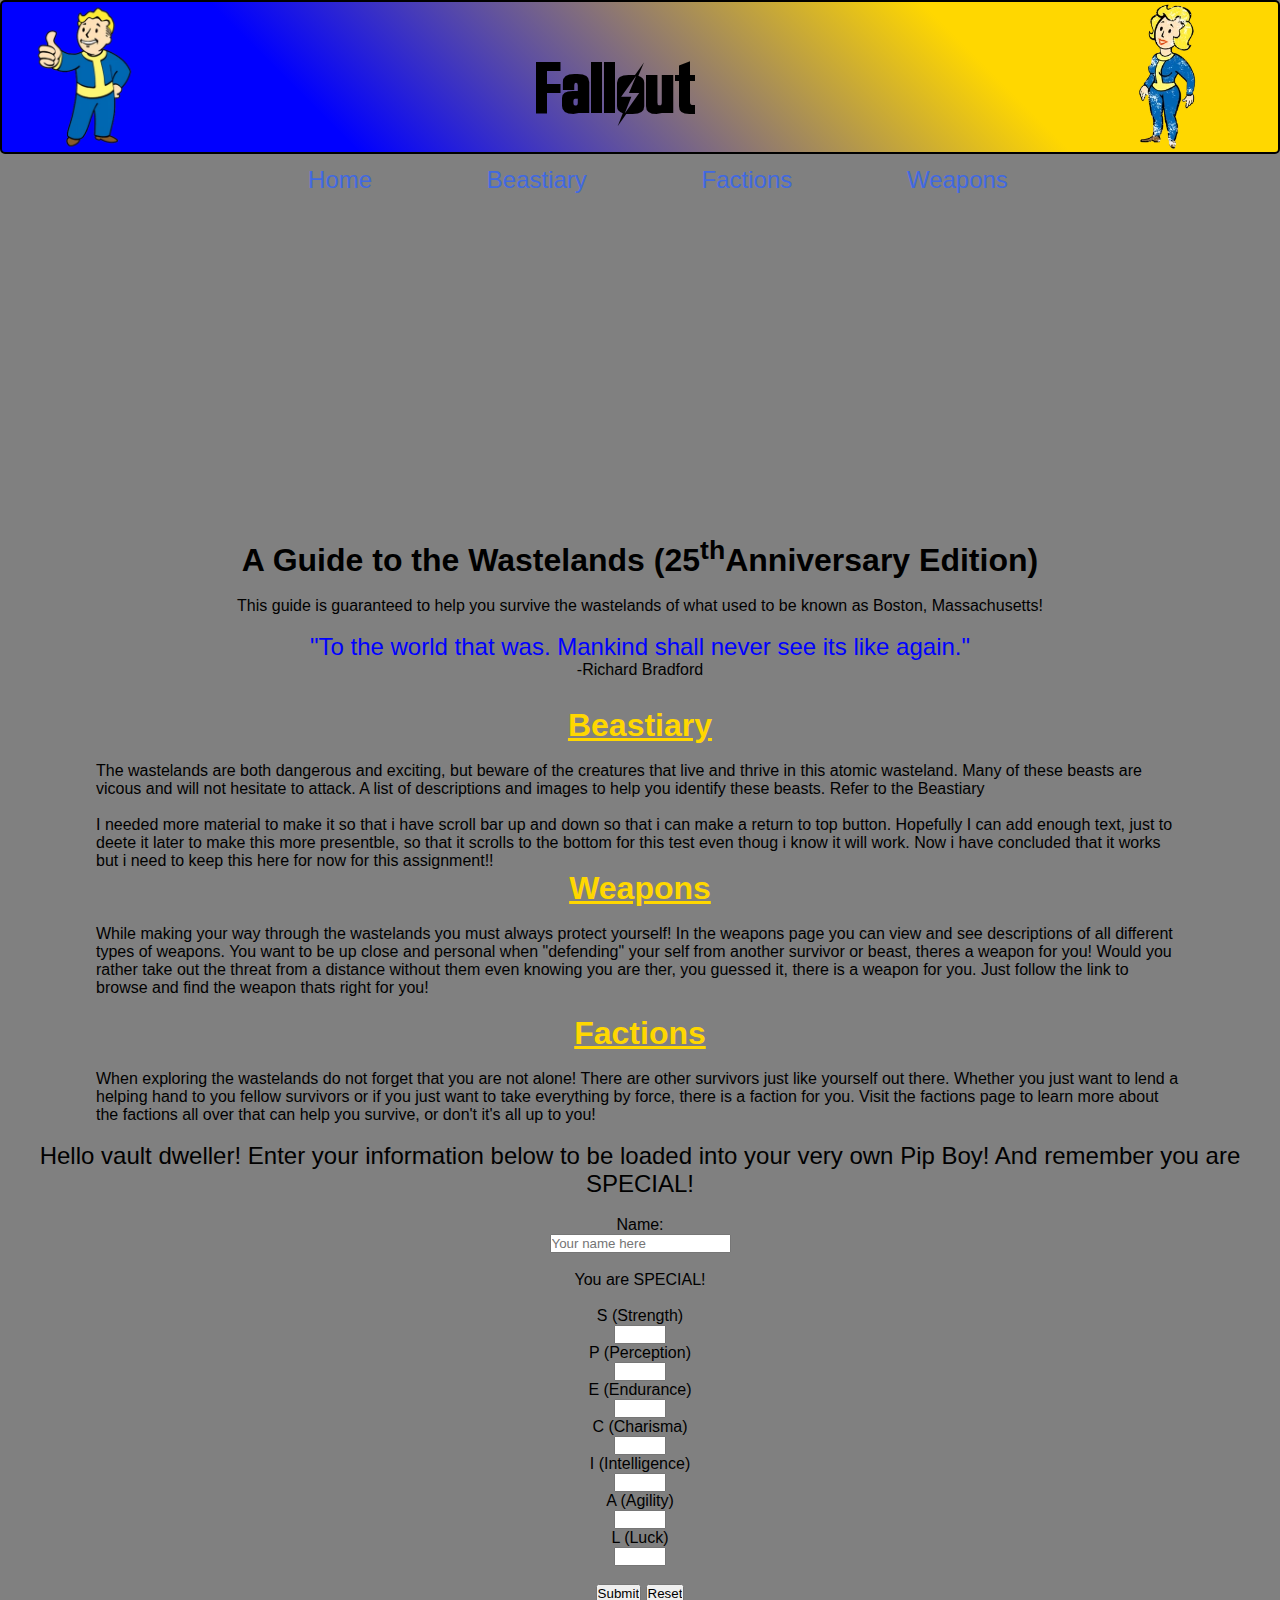
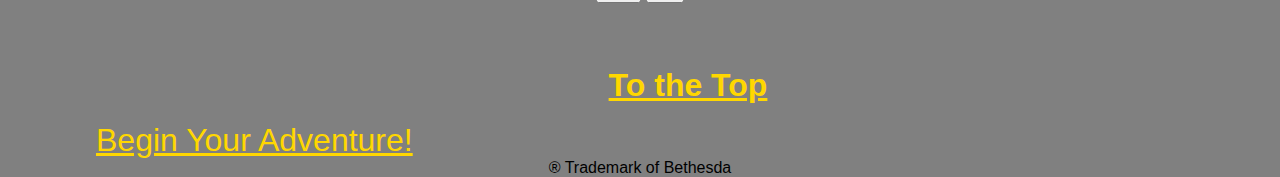
<file: Index.html>
<!DOCTYPE html>
<html lang="en">

<head>
    <meta charset="UTF-8">
    <meta http-equiv="X-UA-Compatible" content="IE=edge">
    <meta name="viewport" content="width=device-width, initial-scale=1.0">
    <link rel="stylesheet" href="css/styles.css">
    <link rel="stylesheet" href="css/nav-foot-head.css">
    <title>Fallout</title>
</head>

<body>
    <header>
        <img id="vboy1" src="images/Vault_Boy" alt="Vault_Boy" height="150">
        <img id="vboy2" src="images/Vault_Girl" alt="Vault_Girl" height="150">
        <h1>Fallout</h1>
    </header>

    <main>

        <nav id="nav_menu">
            <ul>
                <li><a href="Index.html">Home</a></li>
                <li><a href="Beast.html">Beastiary</a></li>
                <li><a href="Faction.html">Factions</a></li>
                <li><a href="Weapons.html">Weapons</a></li>
            </ul>
        </nav>
        <!--Music for main page-->
        <iframe width="100%" height="315" src="https://www.youtube.com/embed/oxHcQ4EabaU" title="YouTube video player"
            frameborder="0"
            allow="accelerometer; autoplay; clipboard-write; encrypted-media; gyroscope; picture-in-picture; web-share"
            allowfullscreen></iframe>


        <div id="guide">
            <h1>A Guide to the Wastelands (25<sup>th</sup>Anniversary Edition)</h1><br>
            <!--Look for quote to add either here, in-between the <p>'s or after<p>-->

            <p>This guide is guaranteed to help you survive the wastelands of what used to be known as Boston,
                Massachusetts!</p><br>

            <blockquote>"To the world that was. Mankind shall never see its like again."</blockquote>
            <p>-Richard Bradford</p><br>
        </div>

        <div id="bwf">

            <h2><a href="Beast.html">Beastiary</a></h2><br>

            <p>The wastelands are both dangerous and exciting, but beware of the creatures that live and thrive in this
                atomic wasteland. Many of these beasts are vicous and will not hesitate to attack. A list of
                descriptions
                and images to help you identify these beasts. Refer to the Beastiary</p><br>
            <p>I needed more material to make it so that i have scroll bar up and down so that i can make a return to
                top button. Hopefully I can add enough text, just to deete it later to make this more presentble, so
                that it scrolls to the bottom for this test even thoug i know it will work. Now i have concluded that it
                works but i need to keep this here for now for this assignment!!</p>

            <!--Possibly seperate into Melee weapons and Ranged. Will need img and descriptions-->

            <h2><a href="Weapons.html">Weapons</a></h2><br>

            <p>While making your way through the wastelands you must always protect yourself! In the weapons page you
                can
                view and see descriptions of all different types of weapons. You want to be up close and personal when
                "defending" your self from another survivor or beast, theres a weapon for you! Would you rather take out
                the
                threat from a distance without them even knowing you are ther, you guessed it, there is a weapon for
                you.
                Just follow the link to browse and find the weapon thats right for you!</p><br>
            <!--May seperate into "Good & Evil"; Need to find img and add description-->

            <h2><a href="Faction.html">Factions</a></h2><br>

            <p>When exploring the wastelands do not forget that you are not alone! There are other survivors just like
                yourself out there. Whether you just want to lend a helping hand to you fellow survivors or if you just
                want
                to take everything by force, there is a faction for you. Visit the factions page to learn more about the
                factions all over that can help you survive, or don't it's all up to you!</p><br>
        </div>

        <!-- form -->
        <p id="welcome">Hello vault dweller! Enter your information below to be loaded into your very own Pip Boy! And
            remember you are SPECIAL!</p>
        <br>
        <form>
            <label for="name">Name:</label><br>
            <input type="text" id="name" name="name" placeholder="Your name here"><br><br>
            <label for="special">You are SPECIAL!</label><br><br>
            <label for="s">S (Strength)</label><br>
            <input type="number" name="s" id="s" min="1" max="10"><br>
            <label for="p">P (Perception)</label><br>
            <input type="number" name="p" id="p" min="1" max="10"><br>
            <label for="e">E (Endurance)</label><br>
            <input type="number" name="e" id="e" min="1" max="10"><br>
            <label for="c">C (Charisma)</label><br>
            <input type="number" name="c" id="c" min="1" max="10"><br>
            <label for="i">I (Intelligence)</label><br>
            <input type="number" name="i" id="i" min="1" max="10"><br>
            <label for="a">A (Agility)</label><br>
            <input type="number" name="a" id="a" min="1" max="10"><br>
            <label for="l">L (Luck)</label><br>
            <input type="number" name="l" id="l" min="1" max="10"><br><br>
            <input type="submit">
            <input type="reset">
        </form>
    </main>
</body>

<footer>
    <p id="top"><a href="#">To the Top</a></p>
    <!--Needed character entity. Come up with something else later-->
    <br><a href="https://fallout.bethesda.net/en/games/fallout-4" target="_blank">Begin Your Adventure!</a>
    <p>&reg; Trademark of Bethesda</p>
</footer>

</html>
</file>
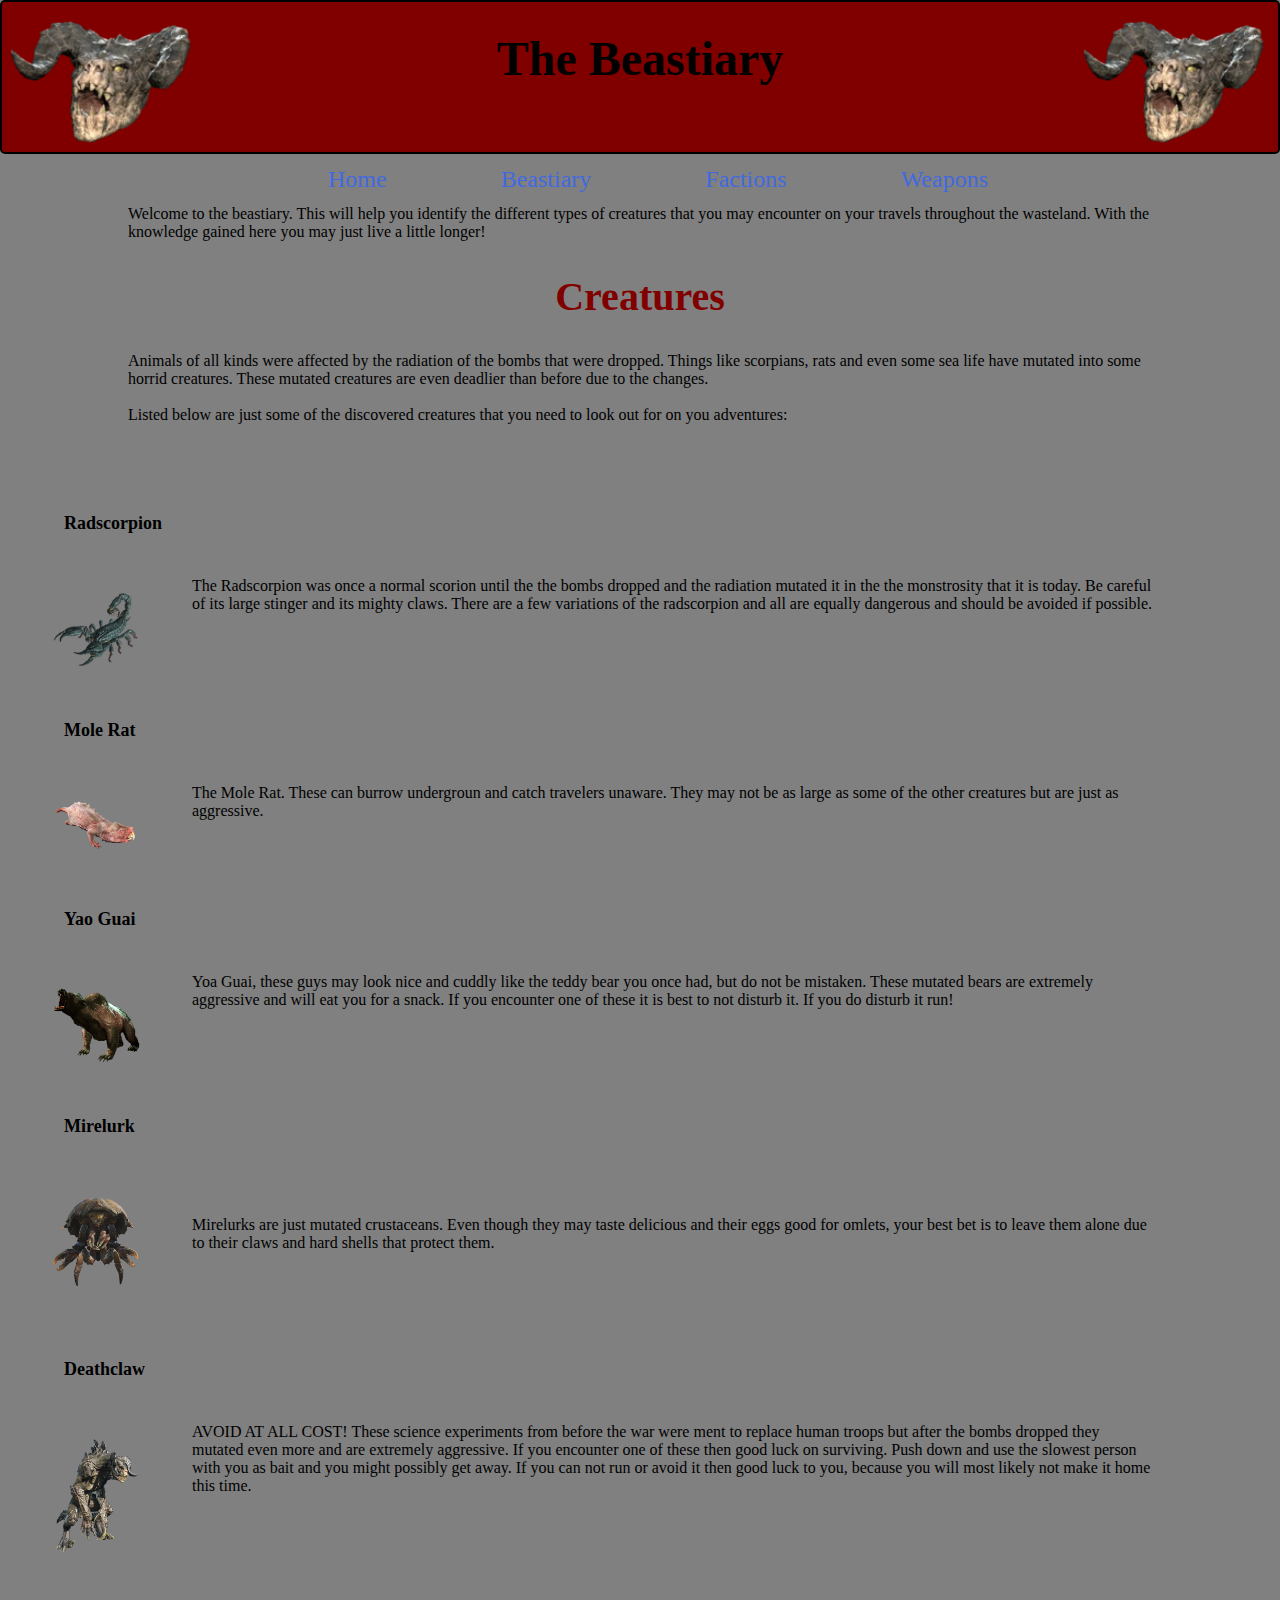
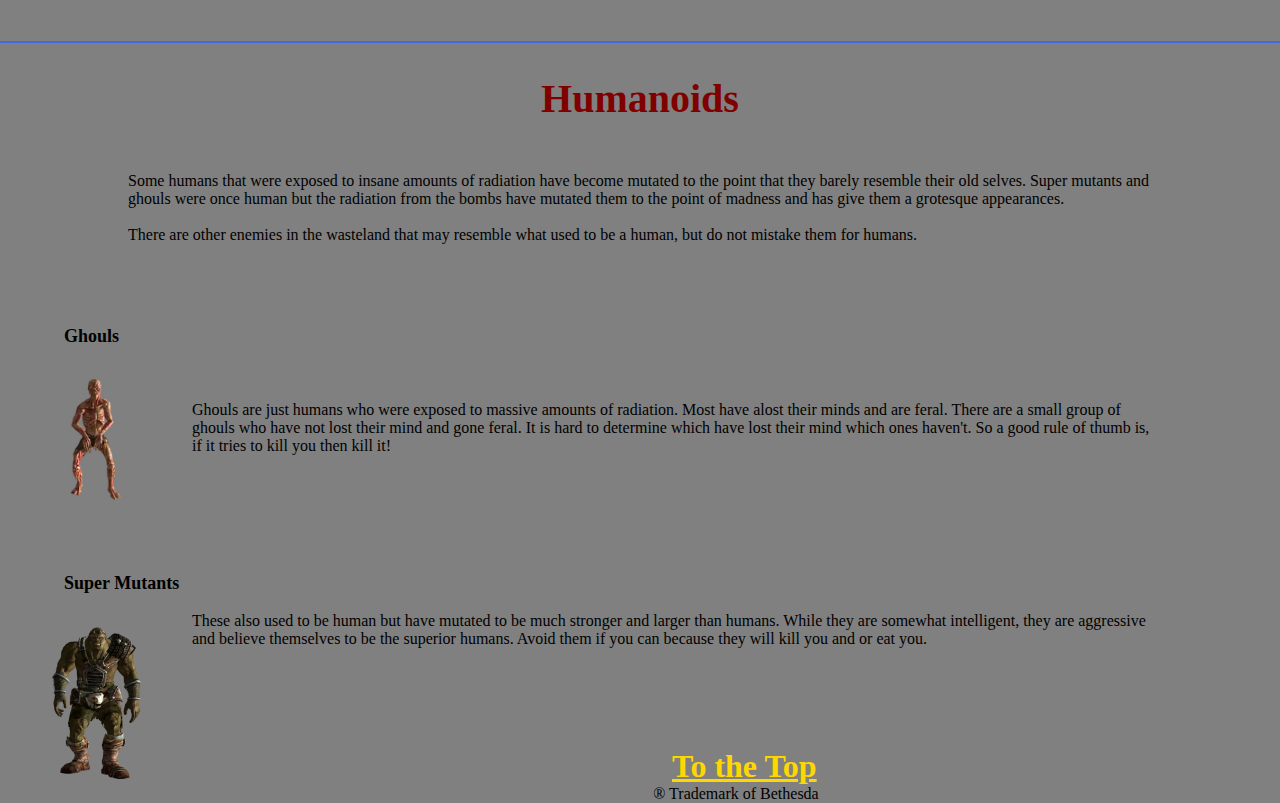
<file: Beast.html>
<!DOCTYPE html>
<html lang="en">

<head>
    <meta charset="UTF-8">
    <meta http-equiv="X-UA-Compatible" content="IE=edge">
    <meta name="viewport" content="width=device-width, initial-scale=1.0">
    <link rel="stylesheet" href="css/beaststyle.css">
    <link rel="stylesheet" href="css/nav-foot-head.css">
    <title>Beastiary</title>
</head>

<body>
    <header>
        <img id="death1" src="images/deathclaw_logo" alt="Deathclaw" height="150">
        <img id="death2" src="images/deathclaw_logo" alt="Deathclaw" height="150">
        <h1>The Beastiary</h1>
    </header>
    <main>
        <nav id="mobile_menu"></nav>
        <nav id="nav_menu">
            <ul>
                <li><a href="Index.html">Home</a></li>
                <li><a href="Beast.html">Beastiary</a></li>
                <li><a href="Faction.html">Factions</a></li>
                <li><a href="Weapons.html">Weapons</a></li>
            </ul>
        </nav>
        <p>Welcome to the beastiary. This will help you identify the different types of creatures that you may encounter
            on your travels throughout the wasteland. With the knowledge gained here you may just live a little longer!
        </p>

        <h2>Creatures</h2>

        <p>Animals of all kinds were affected by the radiation of the bombs that were dropped. Things like scorpians,
            rats and even some sea life have mutated into some horrid creatures. These mutated creatures are even
            deadlier than before due to the changes.</p><br>
        <p>Listed below are just some of the discovered creatures that you need to look out for on you adventures:</p>


        <div id="creatures">
            <ul>
                <li>Radscorpion</li><br>
                <img src="images/radscorpion.jpg" alt="radscorpion">
                <p>The Radscorpion was once a normal scorion until the the bombs dropped and the radiation mutated it in
                    the
                    the monstrosity that it is today. Be careful of its large stinger and its mighty claws. There are a
                    few
                    variations of the radscorpion and all are equally dangerous and should be avoided if possible.</p>
                <br>
                <li>Mole Rat</li><br>
                <img src="images/mole_rat" alt="mole_rat">
                <p>The Mole Rat. These can burrow undergroun and catch travelers unaware. They may not be as large as
                    some
                    of the other creatures but are just as aggressive.</p>
                <li>Yao Guai</li><br>
                <img src="images/Yao_guai" alt="yao_guai">
                <p>Yoa Guai, these guys may look nice and cuddly like the teddy bear you once had, but do not be
                    mistaken.
                    These mutated bears are extremely aggressive and will eat you for a snack. If you encounter one of
                    these
                    it is best to not disturb it. If you do disturb it run!</p><br>
                <li>Mirelurk</li><br>
                <img src="images/Mirelurk" alt="mirelurk"><br><br>
                <p>Mirelurks are just mutated crustaceans. Even though they may taste delicious and their eggs good for
                    omlets, your best bet is to leave them alone due to their claws and hard shells that protect them.
                </p><br>
                <li>Deathclaw</li><br>
                <img src="images/Deathclaw" alt="deathclaw">
                <p>AVOID AT ALL COST! These science experiments from before the war were ment to replace human troops
                    but
                    after the bombs dropped they mutated even more and are extremely aggressive. If you encounter one of
                    these then good luck on surviving. Push down and use the slowest person with you as bait and you
                    might
                    possibly get away. If you can not run or avoid it then good luck to you, because you will most
                    likely
                    not make it home this time. </p><br>
            </ul>
        </div>


        <h2>Humanoids</h2><br>
        <p>Some humans that were exposed to insane amounts of radiation have become mutated to the point that they
            barely resemble their old selves. Super mutants and ghouls were once human but the radiation from the
            bombs
            have mutated them to the point of madness and has give them a grotesque appearances.</p><br>

        <p>There are other enemies in the wasteland that may resemble what used to be a human, but do not mistake
            them
            for humans. </p><br>

        <div id="humanoid">
            <ul>
                <li>Ghouls</li><br>
                <img src="images/ghoul" alt="ghoul"><br><br>
                <p>Ghouls are just humans who were exposed to massive amounts of radiation. Most have alost their minds
                    and
                    are feral. There are a small group of ghouls who have not lost their mind and gone feral. It is hard
                    to
                    determine which have lost their mind which ones haven't. So a good rule of thumb is, if it tries to
                    kill
                    you then kill it!</p><br><br><br>
                <li>Super Mutants</li><br>
                <img src="images/Super_Mutant.png" alt="Super_Mutant">
                <p>These also used to be human but have mutated to be much stronger and larger than humans. While they
                    are
                    somewhat intelligent, they are aggressive and believe themselves to be the superior humans. Avoid
                    them
                    if you can because they will kill you and or eat you. </p>
            </ul>
        </div>

    </main>
</body>

<footer>
    <a id="top" href="#">To the Top</a><br>
    <p>&reg; Trademark of Bethesda</p>
</footer>

</html>
</file>
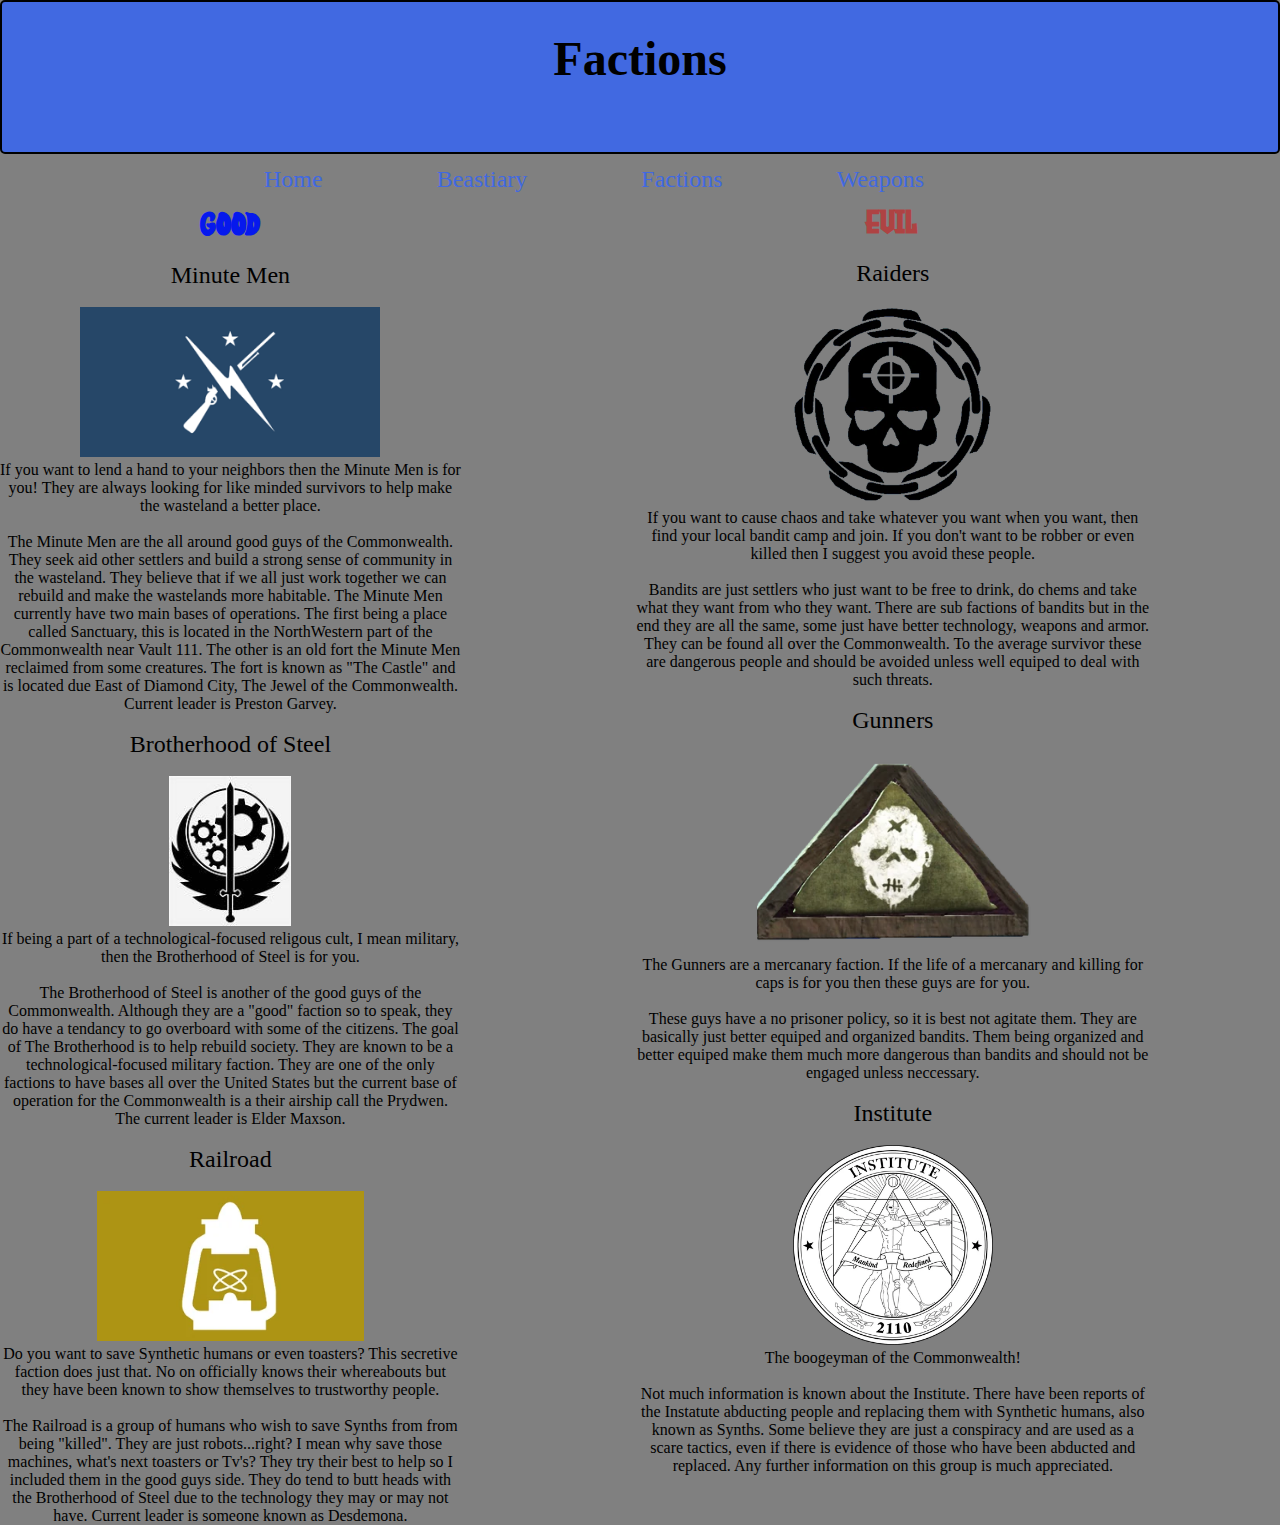
<file: Faction.html>
<!DOCTYPE html>
<html lang="en">

<head>
    <meta charset="UTF-8">
    <meta http-equiv="X-UA-Compatible" content="IE=edge">
    <meta name="viewport" content="width=device-width, initial-scale=1.0">
    <link rel="stylesheet" href="css/factionstyle.css">
    <link rel="stylesheet" href="css/nav-foot-head.css">
    <title>Factions</title>
</head>

<body>
    <header>
        <h1>Factions</h1>
    </header>
    <main>
        <nav id="nav_menu">
            <ul>
                <li><a href="Index.html">Home</a></li>
                <li><a href="Beast.html">Beastiary</a></li>
                <li><a href="Faction.html">Factions</a></li>
                <li><a href="Weapons.html">Weapons</a></li>
            </ul>
        </nav>

        <div id="good">
            <h2>Good</h2><br>
            <ul>
                <li>Minute Men</li><br>
                <img src="images/minutemen" alt="minutemen-flag">
                <p>If you want to lend a hand to your neighbors then the Minute Men is for you! They are always looking
                    for like minded survivors to help make the wasteland a better place.</p><br>
                <p>The Minute Men are the all around good guys of the Commonwealth. They seek aid other settlers and
                    build a strong sense of community in the wasteland. They believe that if we all just work together
                    we can rebuild and make the wastelands more habitable. The Minute Men currently have two main bases
                    of operations. The first being a place called Sanctuary, this is located in the NorthWestern part of
                    the Commonwealth near Vault 111. The other is an old fort the Minute Men reclaimed from some
                    creatures. The fort is known as "The Castle" and is located due East of Diamond City, The Jewel of
                    the Commonwealth. Current leader is Preston Garvey.</p><br>
                <li>Brotherhood of Steel</li><br>
                <img src="images/BoS" alt="Brotherhood-of-steel">
                <p>If being a part of a technological-focused religous cult, I mean military, then the Brotherhood of
                    Steel is for you.</p><br>
                <p>The Brotherhood of Steel is another of the good guys of the Commonwealth. Although they are a "good"
                    faction so to speak, they do have a tendancy to go overboard with some of the citizens. The goal of
                    The Brotherhood is to help rebuild society. They are known to be a technological-focused military
                    faction. They are one of the only factions to have bases all over the United States but the current
                    base of operation for the Commonwealth is a their airship call the Prydwen. The current leader is
                    Elder Maxson.</p><br>
                <li>Railroad</li><br>
                <img src="images/railroad" alt="railroad">
                <p>Do you want to save Synthetic humans or even toasters? This secretive faction does just that. No on
                    officially knows their whereabouts but they have been known to show themselves to trustworthy
                    people.</p><br>
                <p>The Railroad is a group of humans who wish to save Synths from from being "killed". They are just
                    robots...right? I mean why save those machines, what's next toasters or Tv's? They try their best to
                    help so I included them in the good guys side. They do tend to butt heads with the Brotherhood of
                    Steel due to the technology they may or may not have. Current leader is someone known as Desdemona.
                </p>
            </ul>
        </div>

        <div id="evil">
            <aside>
                <h2>Evil</h2><br>
                <ul>
                    <li>Raiders</li><br>
                    <img src="images/raider" alt="raider-flag">
                    <p>If you want to cause chaos and take whatever you want when you want, then find your local bandit
                        camp and join. If you don't want to be robber or even killed then I suggest you avoid these
                        people.</p><br>
                    <p>Bandits are just settlers who just want to be free to drink, do chems and take what they want
                        from who they want. There are sub factions of bandits but in the end they are all the same, some
                        just have better technology, weapons and armor. They can be found all over the Commonwealth. To
                        the average survivor these are dangerous people and should be avoided unless well equiped to
                        deal with such threats.</p><br>
                    <li>Gunners</li><br>
                    <img src="images/gunner" alt="gunner-flag">
                    <p>The Gunners are a mercanary faction. If the life of a mercanary and killing for caps is for you
                        then these guys are for you.</p><br>
                    <p>These guys have a no prisoner policy, so it is best not agitate them. They are basically just
                        better equiped and organized bandits. Them being organized and better equiped make them much
                        more dangerous than bandits and should not be engaged unless neccessary.</p><br>
                    <li>Institute</li><br>
                    <img src="images/institute" alt="institute-seal">
                    <p>The boogeyman of the Commonwealth!</p><br>
                    <p>Not much information is known about the Institute. There have been reports of the Instatute
                        abducting people and replacing them with Synthetic humans, also known as Synths. Some believe
                        they are just a conspiracy and are used as a scare tactics, even if there is evidence of those
                        who have been abducted and replaced. Any further information on this group is much appreciated.
                    </p>
                </ul>
            </aside>
        </div>
    </main>
</body>
<footer>

</footer>

</html>
</file>
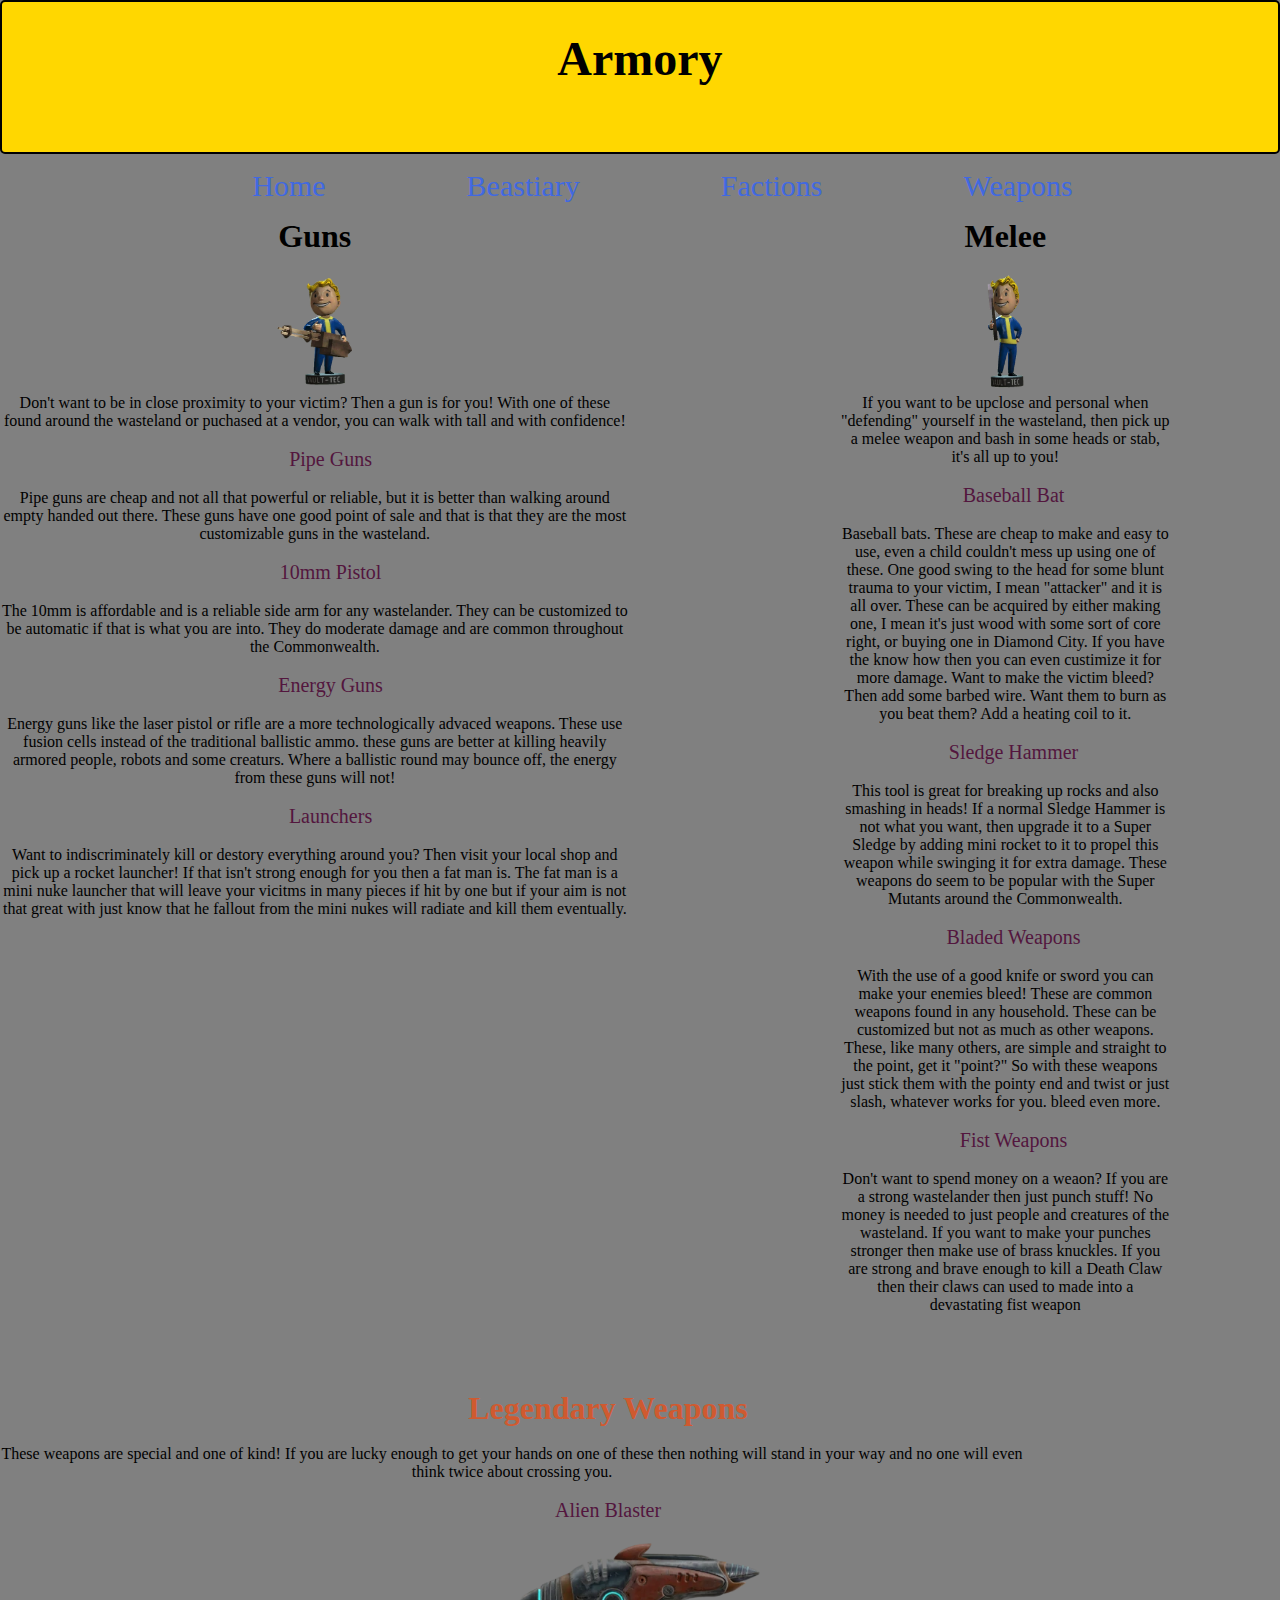
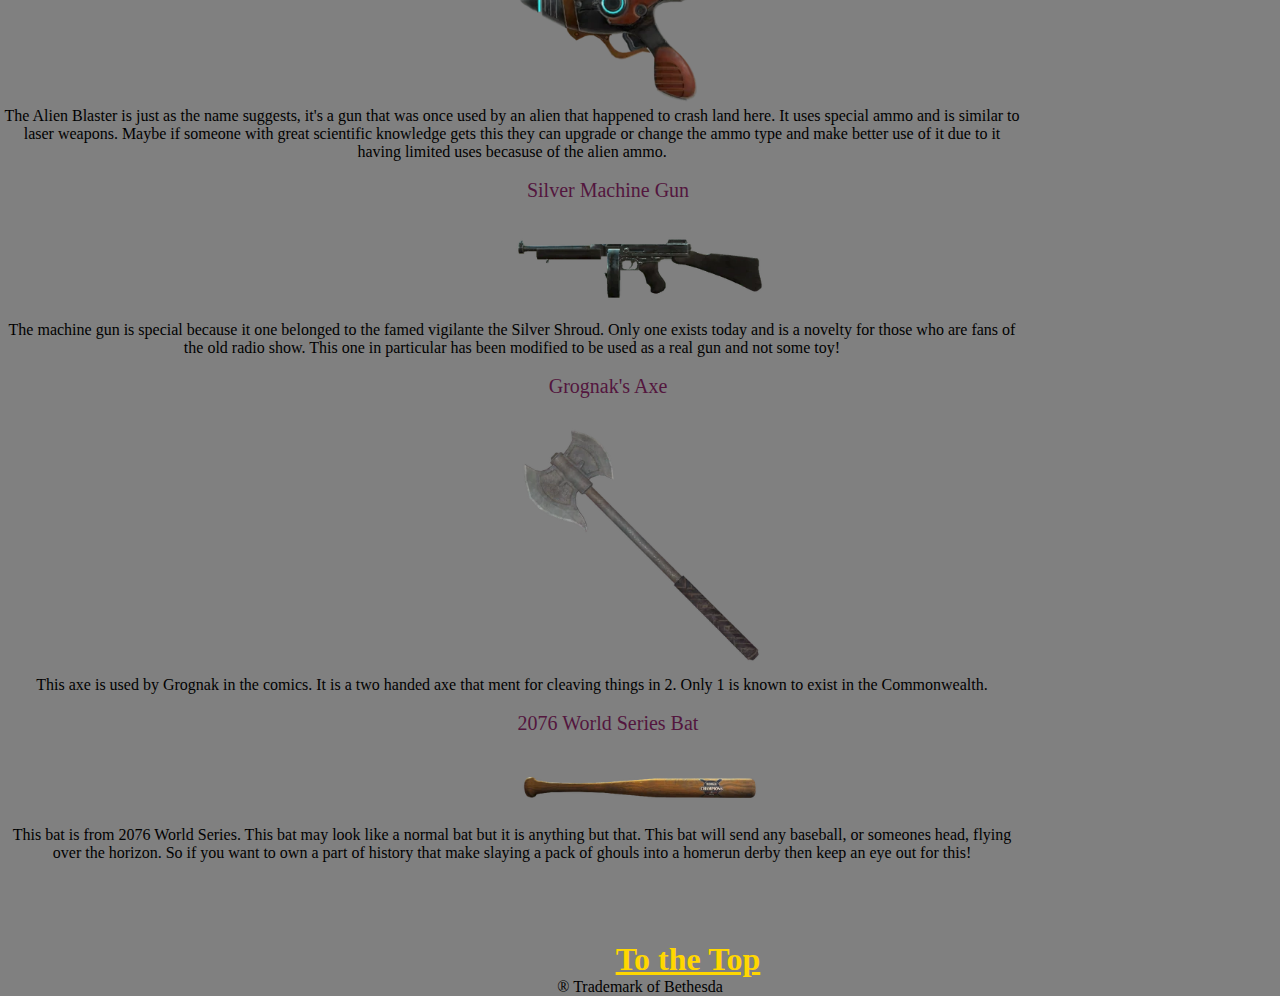
<file: Weapons.html>
<!DOCTYPE html>
<html lang="en">




<head>
    <meta charset="UTF-8">
    <meta http-equiv="X-UA-Compatible" content="IE=edge">
    <meta name="viewport" content="width=device-width, initial-scale=1.0">
    <link rel="stylesheet" href="css/weaponstyle.css">
    <link rel="stylesheet" href="css/nav-foot-head.css">
    <title>Weapons</title>
</head>

<body>
    <header>
        <h1>Armory</h1>
    </header>
    <main>
        <nav id="nav_menu">
            <ul>
                <li><a href="Index.html">Home</a></li>
                <li><a href="Beast.html">Beastiary</a></li>
                <li><a href="Faction.html">Factions</a></li>
                <li><a href="Weapons.html">Weapons</a></li>
            </ul>
        </nav>
        <div id="grid">
            <div id="gun">
                <h2>Guns</h2><br>
                <img src="images/gun_bobble" alt="gun-bobblehead" height="10%" width="20%">
                <p>Don't want to be in close proximity to your victim? Then a gun is for you! With one of these found
                    around
                    the
                    wasteland or puchased at a vendor, you can walk with tall and with confidence!</p><br>
                <ul>
                    <li>Pipe Guns</li><br>
                    <p>Pipe guns are cheap and not all that powerful or reliable, but it is better than walking around
                        empty
                        handed out there. These guns have one good point of sale and that is that they are the most
                        customizable
                        guns in the wasteland. </p><br>
                    <li>10mm Pistol</li><br>
                    <p>The 10mm is affordable and is a reliable side arm for any wastelander. They can be customized to
                        be
                        automatic if that is what you are into. They do moderate damage and are common throughout the
                        Commonwealth.</p><br>
                    <li>Energy Guns</li><br>
                    <p>Energy guns like the laser pistol or rifle are a more technologically advaced weapons. These use
                        fusion
                        cells instead of the traditional ballistic ammo.
                        these guns are better at killing heavily armored people, robots and some creaturs. Where a
                        ballistic
                        round may bounce off, the energy from these guns will not!</p><br>
                    <li>Launchers</li><br>
                    <p>Want to indiscriminately kill or destory everything around you? Then visit your local shop and
                        pick up a rocket launcher! If that isn't strong enough for you then a fat man is. The fat man is
                        a mini nuke launcher that will leave your vicitms in many pieces if hit by one but if your aim
                        is not that great with just know that he fallout from the mini nukes will radiate and kill them
                        eventually.</p>
                </ul>
            </div>
            <div id="melee">
                <h2>Melee</h2><br>
                <img src="images/melee_bobble.jpg" alt="melee-bobblehead" height="10%" width="30%">
                <p>If you want to be upclose and personal when "defending" yourself in the wasteland, then pick up a
                    melee
                    weapon and bash in some heads or stab, it's all up to you!</p><br>
                <ul>
                    <li>Baseball Bat</li><br>
                    <p>Baseball bats. These are cheap to make and easy to use, even a child couldn't mess up using one
                        of
                        these.
                        One good swing to the head for some blunt trauma to your victim, I mean "attacker" and it is all
                        over.
                        These can be acquired by either making one, I mean it's just wood with some sort of core right,
                        or
                        buying one in Diamond City. If you have the know how then you can even custimize it for more
                        damage.
                        Want to make the victim bleed? Then add some barbed wire. Want them to burn as you beat them?
                        Add a
                        heating coil to it.</p><br>

                    <li>Sledge Hammer</li><br>
                    <p>This tool is great for breaking up rocks and also smashing in heads! If a normal Sledge Hammer is
                        not
                        what you want, then upgrade it to a Super Sledge by adding mini rocket to it to propel this
                        weapon
                        while
                        swinging it for extra damage. These weapons do seem to be popular with the Super Mutants around
                        the
                        Commonwealth.</p><br>

                    <li>Bladed Weapons</li><br>
                    <p>With the use of a good knife or sword you can make your enemies bleed! These are common weapons
                        found
                        in
                        any household. These can be customized but not as much as other weapons. These, like many
                        others,
                        are
                        simple and straight to the point, get it "point?" So with these weapons just stick them with the
                        pointy
                        end and twist or just slash, whatever works for you.
                        bleed even more.</p><br>

                    <li>Fist Weapons</li><br>
                    <p>Don't want to spend money on a weaon? If you are a strong wastelander then just punch stuff! No
                        money
                        is
                        needed to just people and creatures of the wasteland. If you want to make your punches stronger
                        then
                        make use of brass knuckles. If you are strong and brave enough to kill a Death Claw then their
                        claws
                        can
                        used to made into a devastating fist weapon </p><br>
                </ul>
            </div>
            <div id="legend">
                <h2>Legendary Weapons</h2><br>
                <p>These weapons are special and one of kind! If you are lucky enough to get your hands on one of these
                    then
                    nothing will stand in your way and no one will even think twice about crossing you.</p><br>
                <ul>
                    <li>Alien Blaster</li><br>
                    <img src="images/alien" alt="alien-blaster" height="10%" width="20%">
                    <p>The Alien Blaster is just as the name suggests, it's a gun that was once used by an alien that
                        happened
                        to crash land here. It uses special ammo and is similar to laser weapons. Maybe if someone with
                        great
                        scientific knowledge gets this they can upgrade or change the ammo type and make better use of
                        it
                        due to
                        it having limited uses becasuse of the alien ammo.</p><br>
                    <li>Silver Machine Gun</li><br>
                    <img src="images/silver_gun.jpg" alt="silver-gun" height="10%" width="20%">
                    <p>The machine gun is special because it one belonged to the famed vigilante the Silver Shroud. Only
                        one
                        exists today and is a novelty for those who are fans of the old radio show. This one in
                        particular
                        has
                        been modified to be used as a real gun and not some toy!</p><br>
                    <li>Grognak's Axe</li><br>
                    <img src="images/grognak" alt="grognak-axe" height="5%" width="20%">
                    <p>This axe is used by Grognak in the comics. It is a two handed axe that ment for cleaving things
                        in 2.
                        Only 1 is known to exist in the Commonwealth.</p><br>
                    <li>2076 World Series Bat</li><br>
                    <img src="images/2076_bat" alt="2076-bat" height="10%" width="20%">
                    <p>This bat is from 2076 World Series. This bat may look like a normal bat but it is anything but
                        that.
                        This
                        bat will send any baseball, or someones head, flying over the horizon. So if you want to own a
                        part
                        of
                        history that make slaying a pack of ghouls into a homerun derby then keep an eye out for this!
                    </p>
                    <br>
                </ul>
            </div>
        </div>
    </main>
</body>
<footer>
    <p id="top"><a href="#">To the Top</a></p>
    <p>&reg; Trademark of Bethesda</p>
</footer>


</html>
</file>
<file: css/nav-foot-head.css>
* {
    padding: 0;
    margin: 0;
}

/*nav menu stuff*/

#nav_menu ul {
    list-style-type: none;
    text-align: center;
    font-size: 150%;
    margin: 0 5% 0 5%;

}

#nav_menu ul li {
    display: inline;
    padding: 0 1.5em;

}

#nav_menu ul li a {
    display: inline-flex;
    padding: .5em 0 .5em 1.5em;
    text-decoration: none;
}

#nav_menu a:link {
    color: royalblue;
}

#nav_menu a:visited {
    color: purple;
}

#nav_menu a:hover,
a:focus {
    font-style: none;
}

a:link {
    color: #ffd700
}

a:visited {
    color: #ff0000;
}

a:hover,
a:focus {
    font-style: italic;
}

/*header for all pages*/

header {
    border: 2px solid #000000;
    border-radius: 5px;
    height: 150px;
    text-align: center;
    font-size: x-large;
}

header h1 {
    text-align: center;
    text-emphasis: bold;
    padding-top: .6em;
}

/*footer for all pages*/

footer p {
    text-align: center;
}

footer a {
    font-size: xx-large;
    margin-left: 3em;
}

#top {
    text-align: center;
    font-weight: bold;
}
</file>
<file: css/beaststyle.css>
html {
    background: grey;
}

#creatures {
    border-bottom: solid 2px #4169e1;
    padding-bottom: 10%;

}

#creatures img {
    float: left;
    margin: 1% 4%;
    height: 5%;
    width: 7%;
}

#creatures li {
    margin: 5% 0 0 5%;
    list-style: none;
    font-size: large;
    font-weight: bold;
    padding: 25px 0;

}

#humanoid img {
    float: left;
    margin: 1% 4%;
    height: 5%;
    width: 7%;
}

#humanoid li {
    margin: 5% 0 0 5%;
    list-style: none;
    font-size: large;
    font-weight: bold;
}


/*Header style*/
header {
    background-color: #800000;
}

#death2 {
    float: right;
}

#death1 {
    float: left;
}

/*Main styles*/
main p {
    flex-wrap: wrap;
    padding: 0 8em 0 8em;
}

main h2 {
    text-align: center;
    font-size: 250%;
    color: #800000;
    padding: 2.5% 0;
}


/*styles for footer*/
footer {
    padding-top: 100px;
}

footer p {
    text-align: center;
}

footer a {
    text-align: center;
    font-size: xx-large;
    padding-left: 30%;
}



@media only screen and (min-width: 450px) and (max-width: 796px) {
    #creatures img {
        width: 25%;
        height: 50%;
    }

    #humanoid img {
        width: 25%;
        height: 50%;
    }


    header img {
        width: 20%;
        height: 50%;
    }

    header h1 {
        font-size: 150%;
    }
}
</file>
<file: css/factionstyle.css>
* {
    padding: 0;
    margin: 0;
}

/*custom fonts*/
@font-face {
    font-family: evilEmpire;
    src: url(../font/EvilEmpire_4BBVK.ttf);
}

@font-face {
    font-family: good;
    src: url(../font/goodZombie.ttf);
}

html {
    background: #808080;
}

/*Header style*/
header {
    background-color: #4169e1;
}

/*body style*/
/*grid*/
head body main footer {
    display: grid;
    grid-template-columns: 200px 1fr 1fr;
    grid-template-rows: 80px 1fr 1fr 60px;
    gap: 16px;
    width: 90%;
    margin: 15px;

}

/*main*/

main {
    width: 90%;
    height: 90%;
}

h2 {
    font-size: xx-large;
    /* font-weight: bold; */

}

/*styles for id good*/
#good {
    width: 40%;
    height: 350px;
    float: left;
    text-align: center;
    grid-row: 3 / 4;
    grid-column: 1 / 2;
    margin-right: 5%;
    padding-right: 8%;
    list-style: none;
}

#good li {
    list-style: none;
    font-size: 150%;
}

#good h2 {
    font-family: good;
    color: #0619ed;
}

#good img {
    height: 150px;
}

/*style for id evil*/
#evil {
    width: 45%;
    height: 350px;
    float: right;
    text-align: center;
    grid-row: 3 / 4;
    grid-column: 1 / 2;
    padding-left: -20px;
    list-style: none;
}

#evil h2 {
    font-family: evilEmpire;
    color: #dc060683
}

#evil li {
    list-style: none;
    font-size: 150%;
}

#evil img {
    height: 200px;
}

/*footer*/
footer {
    grid-row: 4 / 5;
    grid-column: 1 / 4;
}

/*media query*/
@media only screen and (min-width: 480px) and (max-width: 796px) {

    #good img {
        min-width: 25%;
        max-width: 100%;
        min-height: 25%;
        max-height: 100%;
    }

    #evil img {
        min-width: 25%;
        max-width: 100%;
        min-height: 25%;
        max-height: 100%;
    }
}
</file>
<file: css/weaponstyle.css>
* {
    padding: 0;
    margin: 0;
}

#nav_menu {
    grid-area: head;
}

/*page specific header*/
header {
    background-color: rgba(255, 215, 0);

}

/*body styles*/
body {
    background-color: #808080;
    width: 100%;
    height: 100%;
}

h2 {

    font-size: 200%;
    text-align: center;
}

/*grid layout*/

#grid {
    display: grid;
    height: 100%;
    grid-template-columns: 400px 1fr 1fr;
    grid-template-rows: 80px 1fr 1fr 60px;
    gap: 1px 1px;
    grid-template-areas:
        "gun gun melee melee"
        "gun gun melee melee"
        "legend legend legend legend"
        "foot foot foot foot";

}

#gun {
    width: 75%;
    float: left;
    text-align: center;
    grid-area: gun;


}

#gun ul li {
    list-style-type: none;
}

#melee {
    width: 75%;
    float: right;
    text-align: center;
    grid-area: melee;
}

#melee ul li {
    list-style-type: none;
}

#legend {
    width: 100%;
    justify-self: center;
    text-align: center;
    grid-area: legend;
}

#legend ul li {
    list-style-type: none;
}

footer {
    grid-area: foot;
}

/*list styles*/
ul li {
    font-size: 125%;
    padding-left: 5%;
    color: #53163e;
}

p {
    text-align: center;
}

/*id and class elements*/

#legend h2 {
    color: rgba(255, 68, 0, 0.649);
    margin-right: 5%;
}

#legend p {
    word-wrap: normal;
    margin-right: 20%;
}

#legend ul li {

    margin-right: 10%;
    justify-content: left;
}


/*media query*/
@media only screen and (min-width: 480px) and (max-width: 796px) {
    #legend img {
        min-width: 20%;
        min-height: 25%;

    }

    #gun img {
        width: 20%;
        height: 20%;
    }

    #melee img {
        width: 20%;
        height: 20%;
    }

}
</file>
<file: css/styles.css>
/*reset selector*/
* {
    padding: 0;
    margin: 0;
}

/*custom font*/
@font-face {
    font-family: overseer;
    src: url(../font/OverseerBold.ttf);
}



/*syles for elements*/
body {
    background-color: #808080;
    font-family: Arial, Helvetica, sans-serif;
}

div blockquote {
    text-align: center;
    color: #0000ff;
    font-size: 150%;
}

#guide {
    text-align: center;
    padding: 10px;
    margin: 0;
}

/*link colors*/
a:link {
    color: #ffd700
}

a:visited {
    color: #ff0000;
}

a:hover,
a:focus {
    font-style: italic;
}



/*header styles*/
header {
    background-image: linear-gradient(45deg, blue 25%, gold 75%);
}

header h1 {
    font-family: overseer;
    font-size: 300%;
}

#vboy2 {
    float: right;
}

#vboy1 {
    float: left;
}

/*styles for main*/
main h1 {
    text-align: center;
}

main h2 {
    text-align: center;
    font-size: 200%;
}

#bwf p {
    margin: 0 6em 0 6em;

}

/*styles for footer*/
footer p {
    text-align: center;
}

footer a {
    font-size: xx-large;
    margin-left: 3em;
}

/*Form*/
form {
    padding-bottom: 5%;
    text-align: center;
}

#welcome {
    text-align: center;
    font-size: 150%;
}


/*media query*/
@media only screen and (min-width: 480px) and (max-width: 796px) {
    header img {
        width: 30%;
        height: 80%;
    }

    header h1 {
        font-size: 100%;
    }

}
</file>
